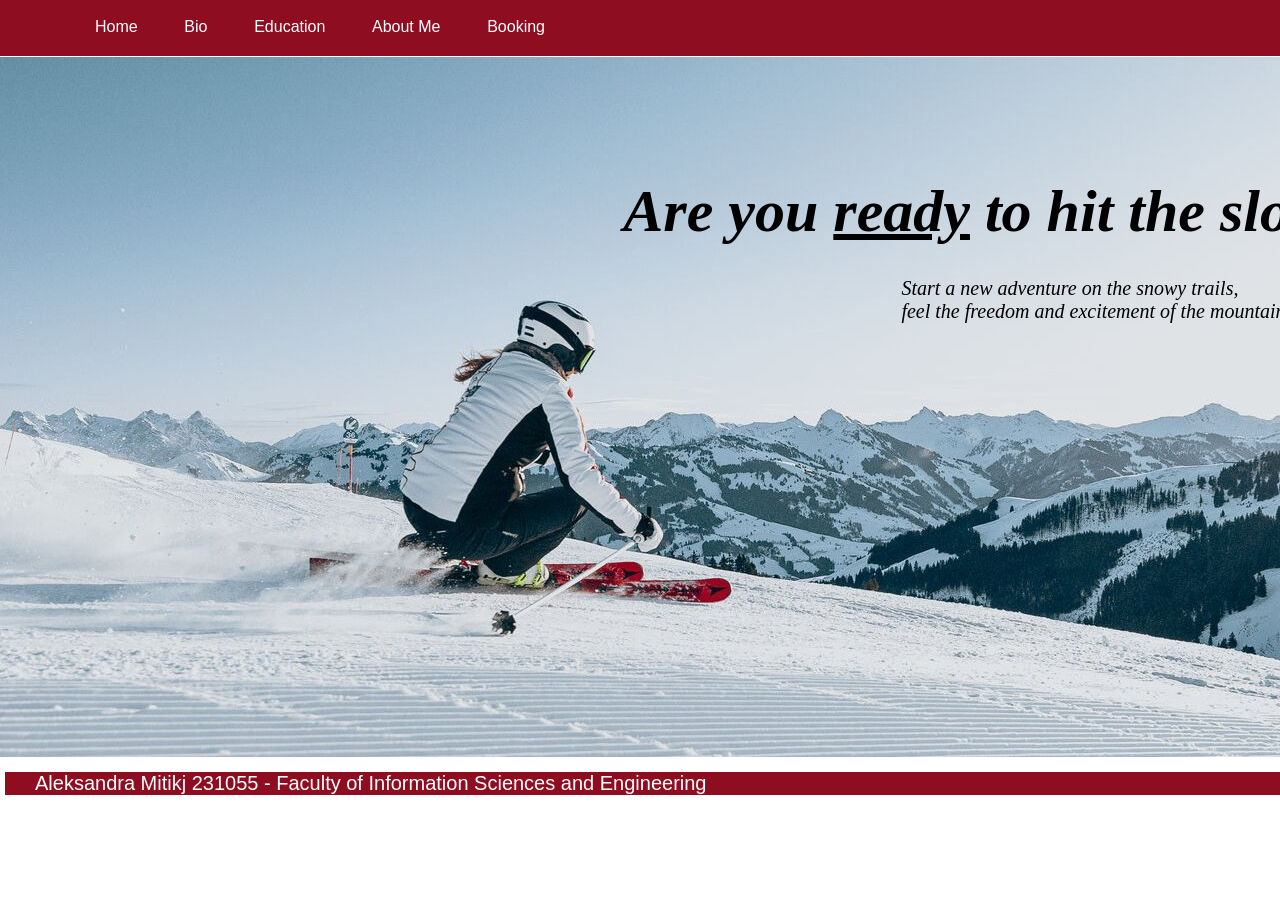
<file: index.html>
<!doctype html>
<head>
  <meta charset="utf-8">
  <meta name="viewport" content="width=device-width,initial-scale=1.0">
  <title>Personal web page</title>
  <link rel="stylesheet" href="css/style.css">
</head>

<body>

<nav>
  <div class="navigacija">
    <ul class="nav_ul">
      <li><a href="index.html" class="home">Home</a></li>
      <li><a href="bio.html" class="bio">Bio</a></li>
      <li><a href="education.html" class="education">Education</a></li>
      <li><a href="aboutme.html" class="about">About Me</a></li>
      <li><a href="booking.html" class="booking">Booking</a></li>
    </ul>
  </div>
</nav>
<div>
  <div class="str1"></div>
</div>

<div class="naslov_home">
  <h1><b>Are you <u>ready</u> to hit the slopes?</b></h1>
</div>

<div class="tekst">
  <p><i>Start a new adventure on the snowy trails,<br> feel the freedom and excitement of the mountains!</br></i></p>
</div>

<footer>
  <p>Aleksandra Mitikj 231055 - Faculty of Information Sciences and Engineering</p>
</footer>
</body>
</file>
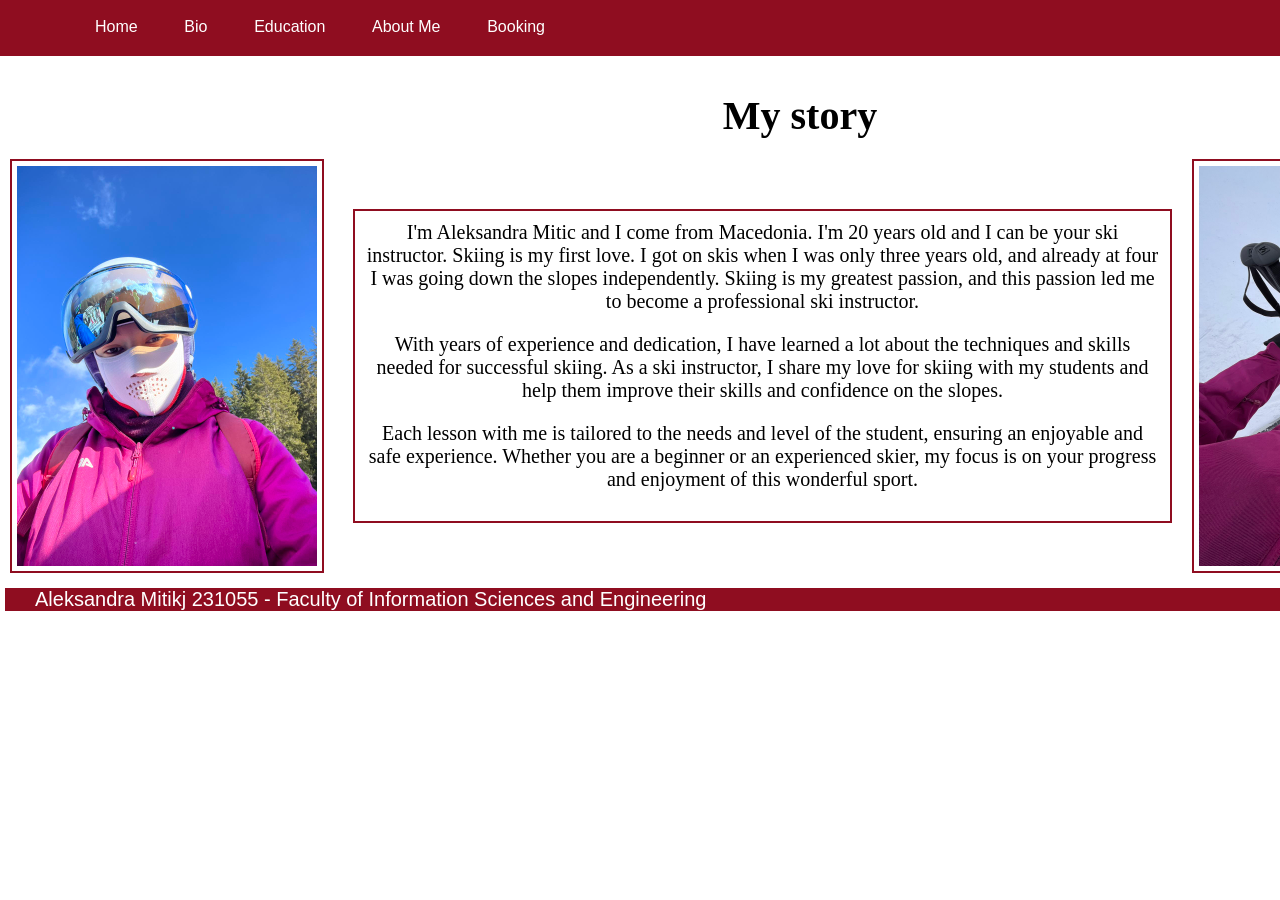
<file: bio.html>
<!doctype html>
<head>
  <meta charset="utf-8">
  <meta name="viewport" content="width=device-width,initial-scale=1.0">
  <title>Personal web page</title>
  <link rel="stylesheet" href="css/style.css">
</head>

<body>

<nav>
  <div class="navigacija">
    <ul class="nav_ul">
      <li><a href="index.html" class="home">Home</a></li>
      <li><a href="bio.html" class="bio">Bio</a></li>
      <li><a href="education.html" class="education">Education</a></li>
      <li><a href="aboutme.html" class="about">About Me</a></li>
      <li><a href="booking.html" class="booking">Booking</a></li>
    </ul>
  </div>
</nav>

<div class="naslov_bio">
  <h1>My story</h1>
</div>

<div class="centar_bio">
  <div class="slika_levo">
    <img src="img/selfi.jpg">
  </div>
  <div class="tekst_bio">
    <p> I'm Aleksandra Mitic and I come from Macedonia. I'm 20 years old and I can be your ski instructor.
      Skiing is my first love. I got on skis when I was only three years old, and already at four I was going down the slopes independently.
      Skiing is my greatest passion, and this passion led me to become a professional ski instructor.</p>
    <p>With years of experience and dedication, I have learned a lot about the techniques and skills needed for successful skiing.
      As a ski instructor, I share my love for skiing with my students and
      help them improve their skills and confidence on the slopes.</p>
    <p>Each lesson with me is tailored to the needs and level of the student, ensuring an enjoyable and safe experience.
      Whether you are a beginner or an experienced skier,
      my focus is on your progress and enjoyment of this wonderful sport.</p>
  </div>
  <div class="slika_desno">
    <img src="img/skie.jpg">
  </div>
</div>

<footer>
  <p>Aleksandra Mitikj 231055 - Faculty of Information Sciences and Engineering</p>
</footer>

</body>
</file>
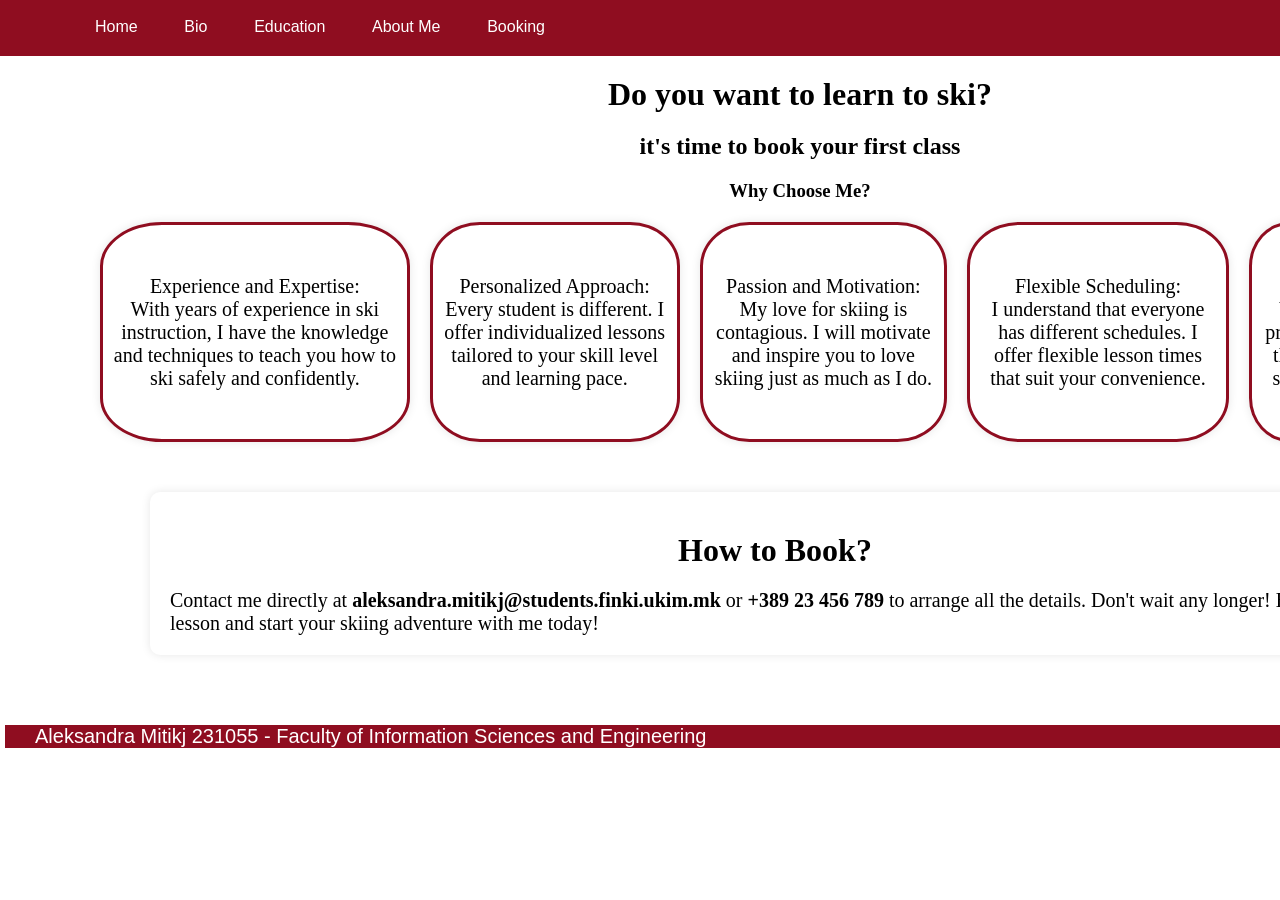
<file: booking.html>
<!doctype html>
<head>
  <meta charset="utf-8">
  <meta name="viewport" content="width=device-width,initial-scale=1.0">
  <title>Personal web page</title>
  <link rel="stylesheet" href="css/style.css">
</head>

<body>

<nav>
  <div class="navigacija">
    <ul class="nav_ul">
      <li><a href="index.html" class="home">Home</a></li>
      <li><a href="bio.html" class="bio">Bio</a></li>
      <li><a href="education.html" class="education">Education</a></li>
      <li><a href="aboutme.html" class="about">About Me</a></li>
      <li><a href="booking.html" class="booking">Booking</a></li>
    </ul>
  </div>
</nav>

<div class="boo">
  <div class="naslov_boo">
    <h1><b>Do you want to learn to ski?</b></h1>
    <h2>it's time to book your first class</h2>
    <h3>Why Choose Me?</h3>
  </div>
  <div class="baloncinja">
    <p>Experience and Expertise:<br> With years of experience in ski instruction,
      I have the knowledge and techniques to teach you how to ski safely and confidently.</br></p>
    <p>Personalized Approach:<br>  Every student is different.
      I offer individualized lessons tailored to your skill level and learning pace.</br></p>
    <p>Passion and Motivation:<br>  My love for skiing is contagious.
      I will motivate and inspire you to love skiing just as much as I do. </br></p>
    <p>Flexible Scheduling:<br>  I understand that everyone has different schedules.
      I offer flexible lesson times that suit your convenience. </br></p>
    <p>Safety:<br>  Your safety is my priority. I will ensure that every lesson is safe and enjoyable.</br></p></div>
  </div>
  <div class="boking">
    <h1>How to Book?</h1>
    <p> Contact me directly at <b>aleksandra.mitikj@students.finki.ukim.mk</b> or <b>+389 23 456 789</b> to arrange all the details. Don't wait any longer! Book your lesson and start your skiing adventure with me today! </p>
  </div>
</div>


<footer>
  <p>Aleksandra Mitikj 231055 - Faculty of Information Sciences and Engineering</p>
</footer>
</body>
</file>
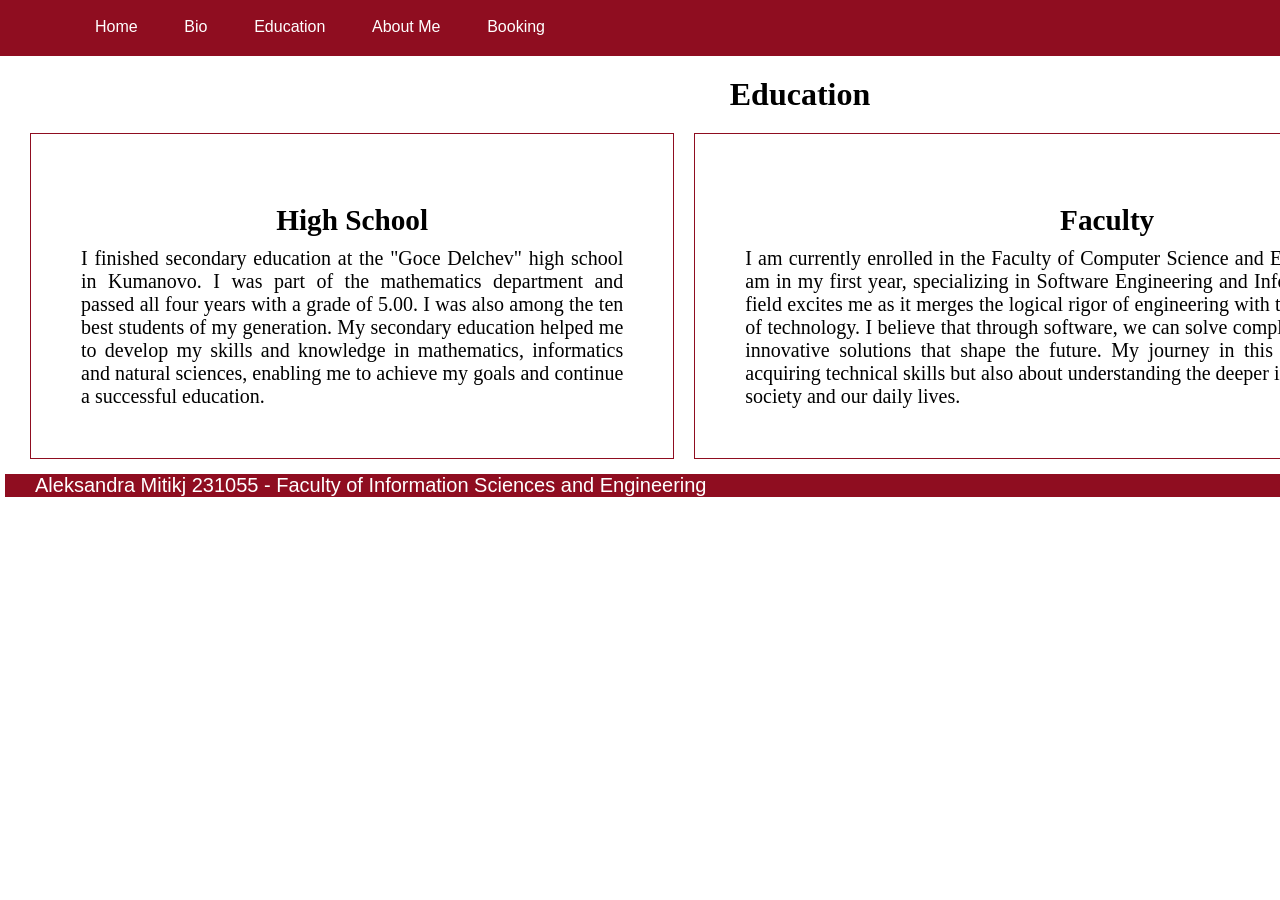
<file: education.html>
<!doctype html>
<head>
  <meta charset="utf-8">
  <meta name="viewport" content="width=device-width,initial-scale=1.0">
  <title>Personal web page</title>
  <link rel="stylesheet" href="css/style.css">
</head>

<body>

<nav>
  <div class="navigacija">
    <ul class="nav_ul">
      <li><a href="index.html" class="home">Home</a></li>
      <li><a href="bio.html" class="bio">Bio</a></li>
      <li><a href="education.html" class="education">Education</a></li>
      <li><a href="aboutme.html" class="about">About Me</a></li>
      <li><a href="booking.html" class="booking">Booking</a></li>
    </ul>
  </div>
</nav>

<div class="naslov_edu">
  <h1>Education</h1>
</div>
<div class="tekst_edu">
  <div class="srednja">
    <h3>High School</h3>
    <p>
      I finished secondary education at the "Goce Delchev" high school in Kumanovo.
      I was part of the mathematics department and passed all four years with a grade of 5.00.
      I was also among the ten best students of my generation.
      My secondary education helped me to develop my skills and knowledge in mathematics,
      informatics and natural sciences, enabling me to achieve my goals and continue a successful education.
    </p>
  </div>
  <div class="faks">
    <h3>Faculty</h3>
    <p>
      I am currently enrolled in the Faculty of Computer Science and Engineering in Skopje.
      I am in my first year, specializing in Software Engineering and Information Systems.
      This field excites me as it merges the logical rigor of engineering with the creative possibilities of technology.
      I believe that through software, we can solve complex problems and create innovative solutions that shape the future.
      My journey in this field is not just about acquiring technical skills but
      also about understanding the deeper impact of technology on society and our daily lives.
    </p>
  </div>
</div>



<footer>
  <p>Aleksandra Mitikj 231055 - Faculty of Information Sciences and Engineering</p>
</footer>

</body>
</file>
<file: css/style.css>
body{
  margin: 0;
  padding: 0;
  box-sizing: border-box;
  width: 1600px;
}
nav{
  width: 1600px;
  background-color: rgb(143, 13, 32);
  margin-top: -18px;
  font-family: Arial, sans-serif;
}
.nav_ul{
  width: 30%;
  display: flex;
  justify-content: space-between;
  padding: 20px 0;
  margin-left: 5%;
}
li {
  display: inline;
  text-decoration: none;
}
a {
  text-decoration: none;
  color: white;
  padding: 5px 15px;
}
a:hover{
  color: black;
  text-decoration: underline;
}
.str1{
  background-image: url("../img/skijanje1.jpg");
  background-repeat: no-repeat;
  background-position: center;
  width: 1600px;
  height: 700px;
  margin-top: -15px;
}
.naslov_home{
  display: flex;
  justify-content: center;
  color: black;
  float: right;
  font-size: 30px;
  font-style: italic;
  margin-top: -600px;
  margin-right: 200px;
}
.tekst{
  margin-top: -480px;
  float: right;
  margin-right: 300px;
  font-size: 28px;
}
footer{
  background-color: rgb(143, 13, 32);
  color: white;
  margin: 15px 5px;
  padding-left: 30px;
  font-family: Arial, sans-serif;
}
.naslov_bio {
  display: flex;
  justify-content: center;
  color: black;
  font-size: 20px;
  margin-bottom: -10px;
}
.centar_bio {
  display: flex;
  justify-content: space-between;
  align-items: center;
  text-align: center;
  margin: 10px;
}
.slika_levo, .slika_desno {
  flex: 1;
}
.slika_levo img, .slika_desno img {
  max-width: 300px;
  height: auto;
  display: block;
  flex-wrap: wrap;
  border: rgb(143, 13, 32) 2px solid;
  padding: 5px 5px;
}
.slika_levo{
  margin-right: -55px;
}
.tekst_bio {
  flex: 2;
  padding: 10px 10px;
  font-size: 25px;
  margin-right: 20px;
  border:  rgb(143, 13, 32) 2px solid;
}
.tekst_bio p {
  margin-bottom: 20px;
}
.tekst_edu {
  display: flex;
  justify-content: space-between;
  margin: 10px 30px;
  font-size: 25px;
  text-align: justify;
}
.naslov_edu h1 {
  text-align: center;
  margin-bottom: 20px;
}
.tekst_edu {
  text-align: justify;
}
.faks{
  border: 1px solid rgb(143, 13, 32);
  background-color: #fff;
  margin-right: 50px;
  padding: 50px 50px;
  justify-content: center;
}
.srednja{
  border: 1px solid rgb(143, 13, 32);
  background-color: #fff;
  padding: 50px 50px;
  margin-right: 20px;
  justify-content: center;
}
.srednja h3, .faks h3 {
  text-align: center;
  margin-bottom: 10px;
}
p {
  margin: 0 0;
  font-size: 20px;
}
.mini_galerija > h1 {
  justify-content: center;
  text-align: center;
}
.slike {
  display: grid;
  grid-template-columns: repeat(3, 10fr);
  gap: 50px;
  max-width:1200px;
  margin: 0 auto;
}
.slike img {
  width: 100%;
  height: 350px;
  object-fit: cover;
  border-radius: 15%;
  justify-content: space-between;
  border:  rgb(143, 13, 32) 5px solid;
}
.trofej{
  display: flex;
  flex-direction: column;
  align-items: center;
  justify-content: center;
  margin-top: 40px;
}
.dve_sl{
  display: flex;
  justify-content: center;
}
.dve_sl img {
  width: 100%;
  height: 400px;
  object-fit: cover;
  border-radius: 15%;
  justify-content: space-between;
  border:  rgb(143, 13, 32) 5px solid;
  margin: 20px 10px;
}
.boo {
  text-align: center;
  max-width: 700px;
  margin: auto;
}
h1, h2, h3 {
  margin: 20px 0;
  text-align: center;
}
.baloncinja h3 {
  justify-content: center;
  align-items: center;
}
.baloncinja {
  display: flex;
  justify-content: center;
  flex-wrap: nowrap;
  gap: 20px;
  width: 1350px;
  height: 200px;
  margin-left: -350px;
}
.baloncinja p {
  border:  rgb(143, 13, 32) 3px solid;
  background-color: #fff;
  border-radius: 20%;
  padding: 10px;
  display: flex;
  align-items: center;
  justify-content: center;
  text-align: center;
  box-shadow: 0 0 10px rgba(0, 0, 0, 0.1);
  margin-bottom: -20px;
  font-size: 20px;
  overflow-wrap: break-word;
}
.boking {
  background-color: #fff;
  padding: 20px;
  border-radius: 10px;
  box-shadow: 0 0 10px rgba(0, 0, 0, 0.1);
  margin: 70px 150px;
  margin-right: 200px;
}
.video{
  display: flex;
  justify-content: center;
  align-items: center;
  margin-top: -100px;
}
</file>
